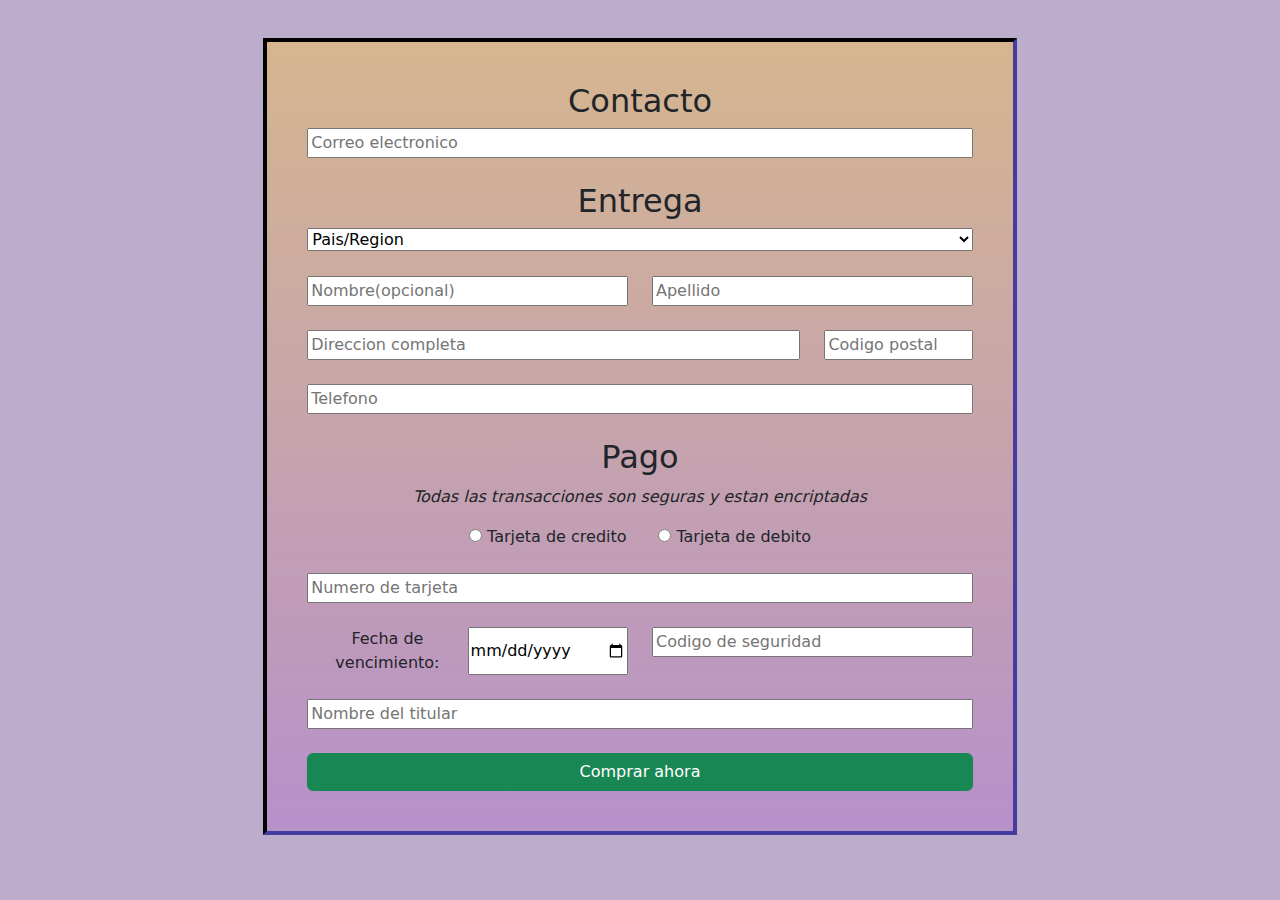
<file: formulario/formulario_compra.html>
<!DOCTYPE html>
<html lang="en">
<head>
    <meta charset="UTF-8">
    <meta name="viewport" content="width=device-width, initial-scale=1.0">
    <title>Comprar</title>
    <link rel="stylesheet" href="formulario.css">
    <link rel="stylesheet" href="https://cdn.jsdelivr.net/npm/bootstrap@5.3.0/dist/css/bootstrap.min.css">
</head>
<body class="fondo-principal">
    <div class="container-fluid" >
        <center>
            <div id="div" class="contenedor_prin">
                <form action="POST">
                    <div class="row">
                        <h2>Contacto</h2>
                        <div class="col-md-12">
                            <input class="col-md-12" type="text" placeholder="Correo electronico">
                        </div>
                    </div>
                    <br>
                    <div class="row">
                        <h2>Entrega</h2>
                        <div class="col-md-12">
                            <select class="col-md-12">
                                <option value="">Pais/Region</option>
                                <option value="El salvador">El salvador</option>
                                <option value="Guatemala">Guatemala</option>
                                <option value="Honduras">Honduras</option>
                            </select>
                        </div>
                    </div>
                    <br>
                    <div class="row">
                        <div class="col-md-6">
                            <input class="col-md-12" type="text" placeholder="Nombre(opcional)" required>
                        </div>
                        <div class="col-md-6">
                            <input class="col-md-12" type="text" placeholder="Apellido">
                        </div>
                    </div>
                    <br>
                    <div class="row">
                        <div class="col-md-9">
                            <input class="col-md-12" type="text" placeholder="Direccion completa" required>
                        </div>
                        <div class="col-md-3">
                            <input class="col-md-12" type="text" placeholder="Codigo postal" required>
                        </div>
                    </div>
                    <br>
                    <div class="row">
                        <div class="col-md-12">
                            <input class="col-md-12" type="text" placeholder="Telefono" required>
                        </div>
                    </div>
                    <br>
                    <div class="row">
                        <h2>Pago</h2>
                        <p><i>Todas las transacciones son seguras y estan encriptadas</i></p>
                        <div class="col-md-12">
                            <input type="radio" name="tarjeta">
                            <label for="">Tarjeta de credito</label>
                            <input type="radio" id="debito" name="tarjeta">
                            <label for="">Tarjeta de debito</label>
                        </div>
                    </div>
                    <br>
                    <div class="row">
                        <div class="col-md-12">
                            <input class="col-md-12" type="password" placeholder="Numero de tarjeta">
                        </div>
                    </div>
                    <br>
                    <div class="row">
                        <div class="col-md-6" style="display: flex; justify-content:right">
                            <label class="col-md-6" for="">Fecha de vencimiento: </label>
                            <input class="col-md-6" type="date" placeholder="Fecha de vencimiento">
                        </div>
                        <div class="col-md-6">
                            <input class="col-md-12" type="password" placeholder="Codigo de seguridad">
                        </div>
                    </div>
                    <br>
                    <div class="row">
                        <div class="col-md-12">
                            <input class="col-md-12" type="password" placeholder="Nombre del titular">
                        </div>
                    </div>
                    <br>
                    <div class="row">
                        <div class="col-md-12"><button class="btn btn-success col-md-12">Comprar ahora</button></div>
                    </div>
                </form>
            </div>
        </center>
    </div>
</body>
</html>
</file>
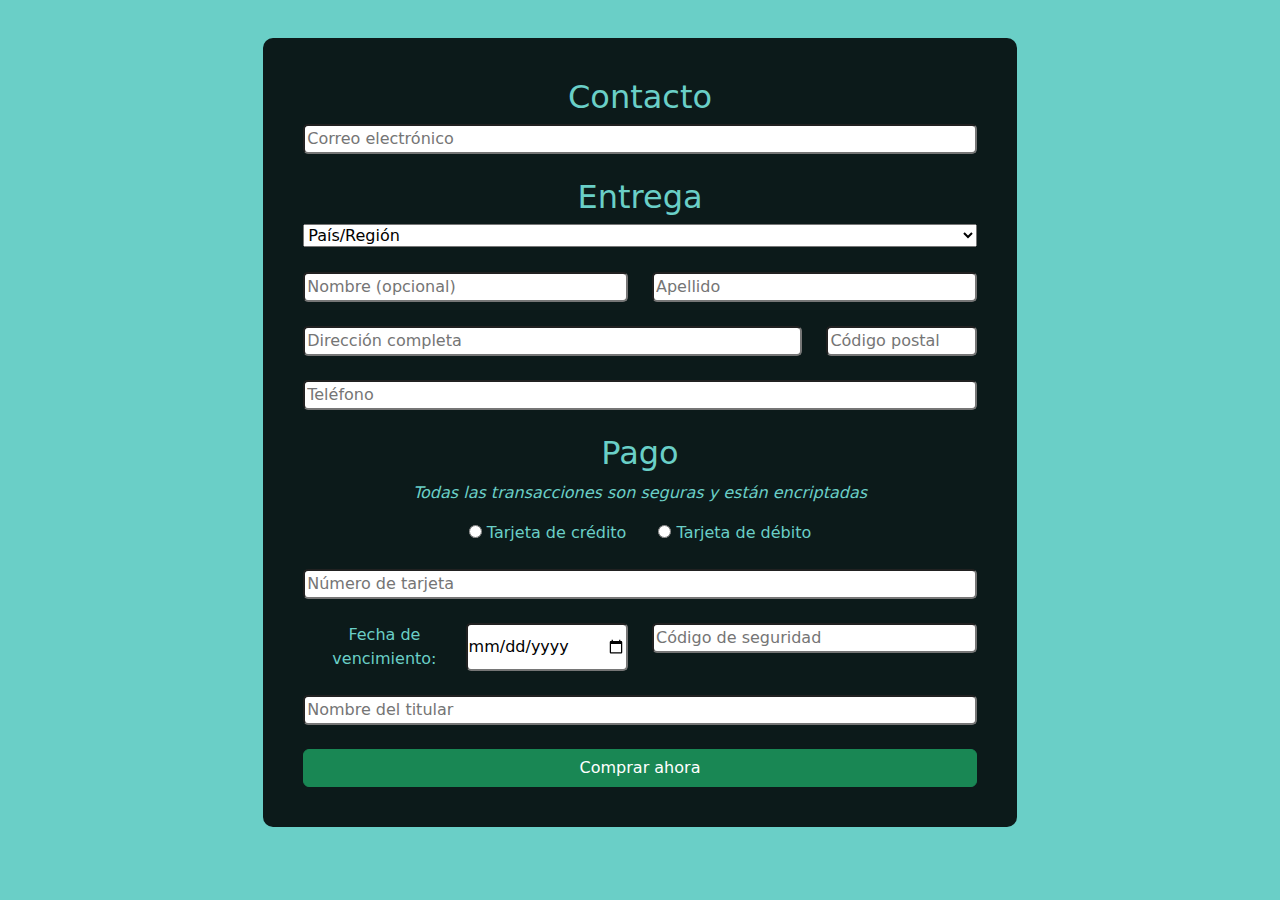
<file: paginas/formulario/formulario_compra.html>
<!DOCTYPE html>
<html lang="en">
<head>
    <meta charset="UTF-8">
    <meta name="viewport" content="width=device-width, initial-scale=1.0">
    <title>Comprar</title>
    <link rel="stylesheet" href="formulario.css">
    <link rel="stylesheet" href="https://cdn.jsdelivr.net/npm/bootstrap@5.3.0/dist/css/bootstrap.min.css">
</head>
<body class="fondo-principal">
    <div class="container-fluid">
        <center>
            <div id="div" class="contenedor_prin">
                <form onsubmit="handleSubmit(event)">
                    <div class="row">
                        <h2>Contacto</h2>
                        <div class="col-md-12">
                            <input class="col-md-12" type="email" placeholder="Correo electrónico" required>
                        </div>
                    </div>
                    <br>
                    <div class="row">
                        <h2>Entrega</h2>
                        <div class="col-md-12">
                            <select class="col-md-12" required>
                                <option value="">País/Región</option>
                                <option value="El Salvador">El Salvador</option>
                                <option value="Guatemala">Guatemala</option>
                                <option value="Honduras">Honduras</option>
                            </select>
                        </div>
                    </div>
                    <br>
                    <div class="row">
                        <div class="col-md-6">
                            <input class="col-md-12" type="text" placeholder="Nombre (opcional)" required>
                        </div>
                        <div class="col-md-6">
                            <input class="col-md-12" type="text" placeholder="Apellido" required>
                        </div>
                    </div>
                    <br>
                    <div class="row">
                        <div class="col-md-9">
                            <input class="col-md-12" type="text" placeholder="Dirección completa" required>
                        </div>
                        <div class="col-md-3">
                            <input class="col-md-12" type="text" placeholder="Código postal" required>
                        </div>
                    </div>
                    <br>
                    <div class="row">
                        <div class="col-md-12">
                            <input class="col-md-12" type="text" placeholder="Teléfono" required>
                        </div>
                    </div>
                    <br>
                    <div class="row">
                        <h2>Pago</h2>
                        <p><i>Todas las transacciones son seguras y están encriptadas</i></p>
                        <div class="col-md-12">
                            <input type="radio" name="tarjeta">
                            <label for="">Tarjeta de crédito</label>
                            <input type="radio" id="debito" name="tarjeta">
                            <label for="">Tarjeta de débito</label>
                        </div>
                    </div>
                    <br>
                    <div class="row">
                        <div class="col-md-12">
                            <input class="col-md-12" type="password" placeholder="Número de tarjeta" required>
                        </div>
                    </div>
                    <br>
                    <div class="row">
                        <div class="col-md-6" style="display: flex; justify-content:right">
                            <label class="col-md-6" for="">Fecha de vencimiento: </label>
                            <input class="col-md-6" type="date" placeholder="Fecha de vencimiento" required>
                        </div>
                        <div class="col-md-6">
                            <input class="col-md-12" type="password" placeholder="Código de seguridad" required>
                        </div>
                    </div>
                    <br>
                    <div class="row">
                        <div class="col-md-12">
                            <input class="col-md-12" type="password" placeholder="Nombre del titular" required>
                        </div>
                    </div>
                    <br>
                    <div class="row">
                        <div class="col-md-12"><button id="submitButton" class="btn btn-success col-md-12">Comprar ahora</button></div>
                    </div>
                </form>
            </div>
        </center>
    </div>
    <script>
        function handleSubmit(event) {
            event.preventDefault(); 
            alert('La información fue enviada con éxito.');
            window.history.back();
        }
    </script>
</body>
</html>
</file>
<file: formulario/formulario.css>
.fondo-principal{
    background-color: rgba(122, 91, 153, 0.5);
}

#debito{
    margin-left: 4%;
}

#div{
    background: linear-gradient(rgba(224, 186, 116, 0.699), rgba(179, 123, 201, 0.568));
    padding: 40px;
    border: solid 4px rgb(32, 28, 73);
    border-style: inset;
    margin-top: 3%;
    margin-bottom: 3%;
    width: 60%;
}

.seccion{
    margin-left: 2%;
    margin-right: 2%;
}
</file>
<file: paginas/formulario/formulario.css>
.fondo-principal{
    background-color: #6ACFC7;
}

#debito{
    margin-left: 4%;
}

#div{
    border-radius: 10px;
    color: #6ACFC7;
    background: #0C1A1A;
    padding: 40px;
    margin-top: 3%;
    margin-bottom: 3%;
    width: 60%;
}

input{
    border-radius: 5px;
}
.seccion{
    margin-left: 2%;
    margin-right: 2%;
}
</file>
